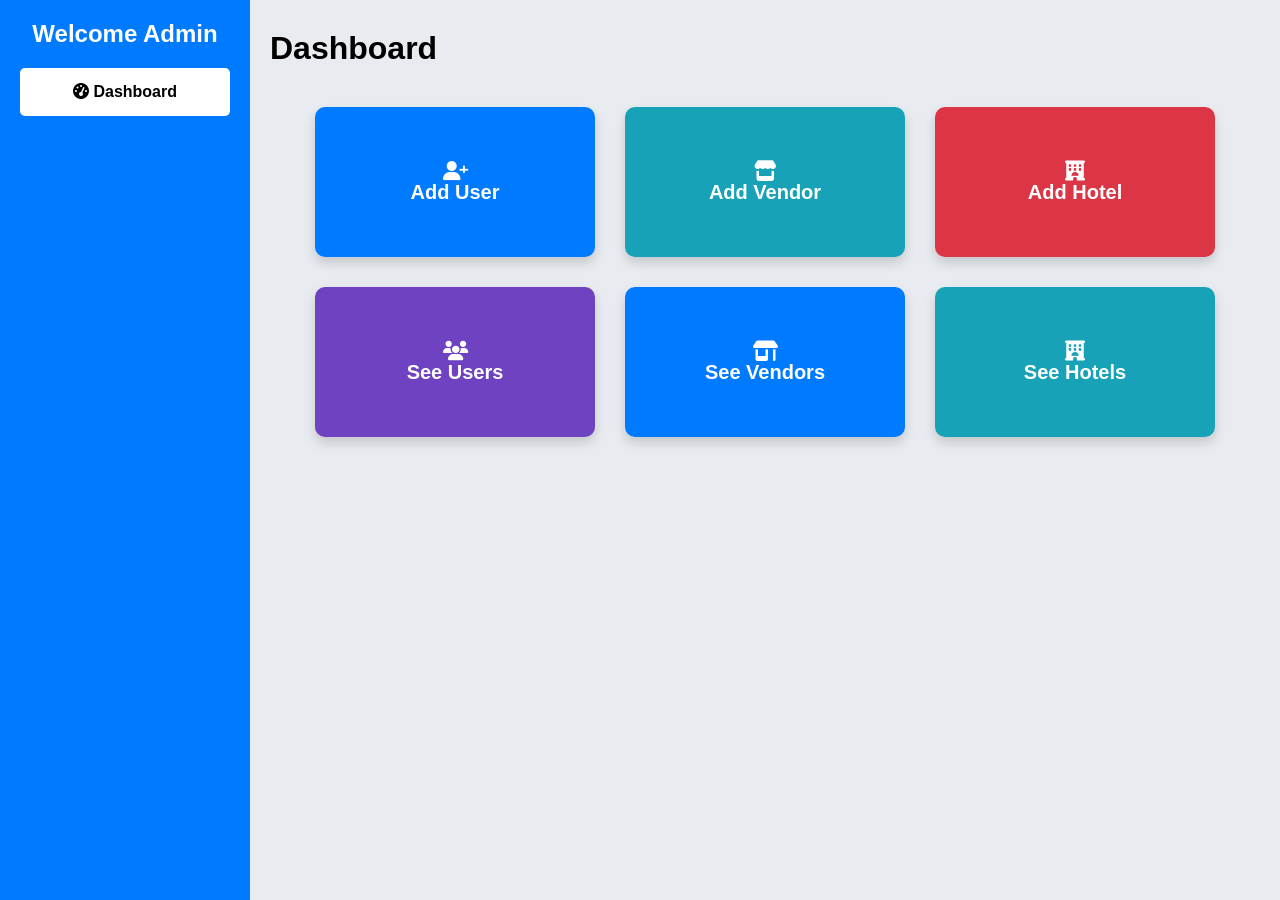
<file: index.html>
<!DOCTYPE html>
<html lang="en">
<head>
    <meta charset="UTF-8">
    <meta name="viewport" content="width=device-width, initial-scale=1.0">
    <title>Dashboard</title>
    <link rel="stylesheet" href="style.css">
    <link rel="stylesheet" href="https://cdnjs.cloudflare.com/ajax/libs/font-awesome/6.4.0/css/all.min.css">
   
</head>
<body>
    <!-- navbar -->
    <div class="sidebar">
        <div class="profile">
            <!-- <img src="images/anklegaming logo.png" alt="Profile"> -->
            <h2>Welcome Admin</h2>
            <!-- <p class="online">● Online </p> -->
        </div>
        <div class="menu">
            <div class="dashboard-item" onclick="location.href='index.html'"><i class="fas fa-tachometer-alt"></i> Dashboard</div>
        </div>
    </div>
    <!-- dashboard divs -->
    <div class="content">
        <h1>Dashboard</h1>
        <div class="dashboard-row">
            <div class="dashboard-card blue" onclick="location.href='add-user.html'"><i class="fas fa-user-plus"></i> Add User</div>
            <div class="dashboard-card green" onclick="location.href='add-vendor.html'"><i class="fas fa-store"></i> Add Vendor</div>
            <div class="dashboard-card red" onclick="location.href='add-hotel.html'"><i class="fas fa-hotel"></i> Add Hotel</div>
        </div>
        <div class="dashboard-row">
            <div class="dashboard-card purple" onclick="location.href='see-user.html'"><i class="fas fa-users"></i> See Users</div>
            <div class="dashboard-card blue" onclick="location.href='see-vendor.html'"><i class="fas fa-store-alt"></i> See Vendors</div>
            <div class="dashboard-card green" onclick="location.href='see-hotel.html'"><i class="fas fa-hotel"></i> See Hotels</div>
        </div>
    </div>
    <script>
        document.querySelectorAll('.dashboard-card').forEach(card => {
            card.addEventListener('mouseenter', () => {
                card.style.transform = 'scale(1.1)';
                card.style.boxShadow = '0 10px 20px rgba(0, 0, 0, 0.25)';
            });
            card.addEventListener('mouseleave', () => {
                card.style.transform = 'scale(1)';
                card.style.boxShadow = '0 6px 12px rgba(0, 0, 0, 0.15)';
            });
        });
    </script>
</body>
</html>

<?php ?>
</file>
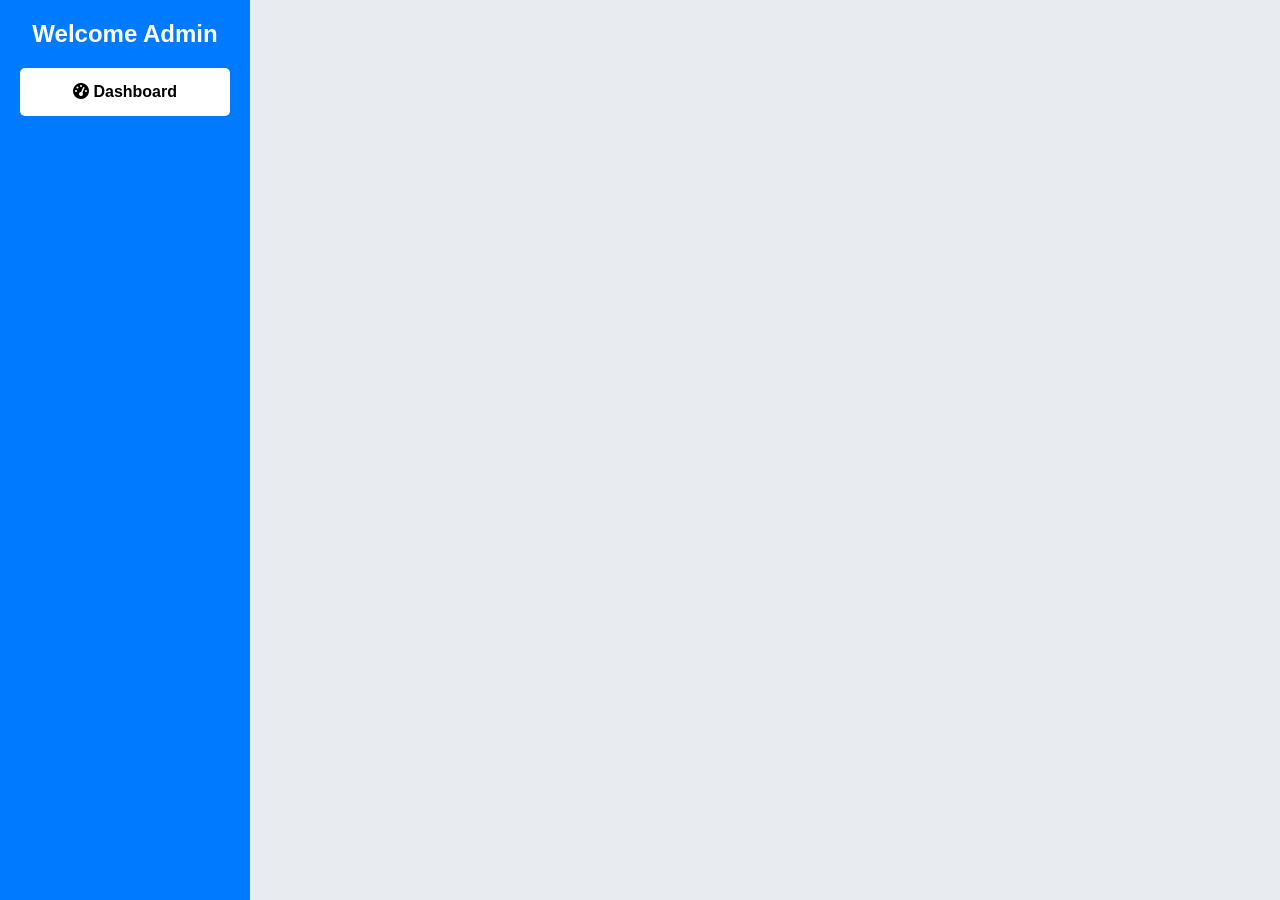
<file: add-hotel.html>
<!DOCTYPE html>
<html lang="en">
<head>
    <meta charset="UTF-8">
    <meta name="viewport" content="width=device-width, initial-scale=1.0">
    <title>add-user</title>
    <link rel="stylesheet" href="style.css">
    <link rel="stylesheet" href="https://cdnjs.cloudflare.com/ajax/libs/font-awesome/6.4.0/css/all.min.css">
</head>
<body>
  <!-- navbar -->
  <div class="sidebar">
    <div class="profile">
        <!-- <img src="images/anklegaming logo.png" alt="Profile"> -->
        <h2>Welcome Admin</h2>
        <!-- <p class="online">● Online </p> -->
    </div>
    <div class="menu">
        <div class="dashboard-item" onclick="location.href='index.html'"><i class="fas fa-tachometer-alt"></i> Dashboard</div>
    </div>
</div>
</body>
</html>

<?php ?>
</file>
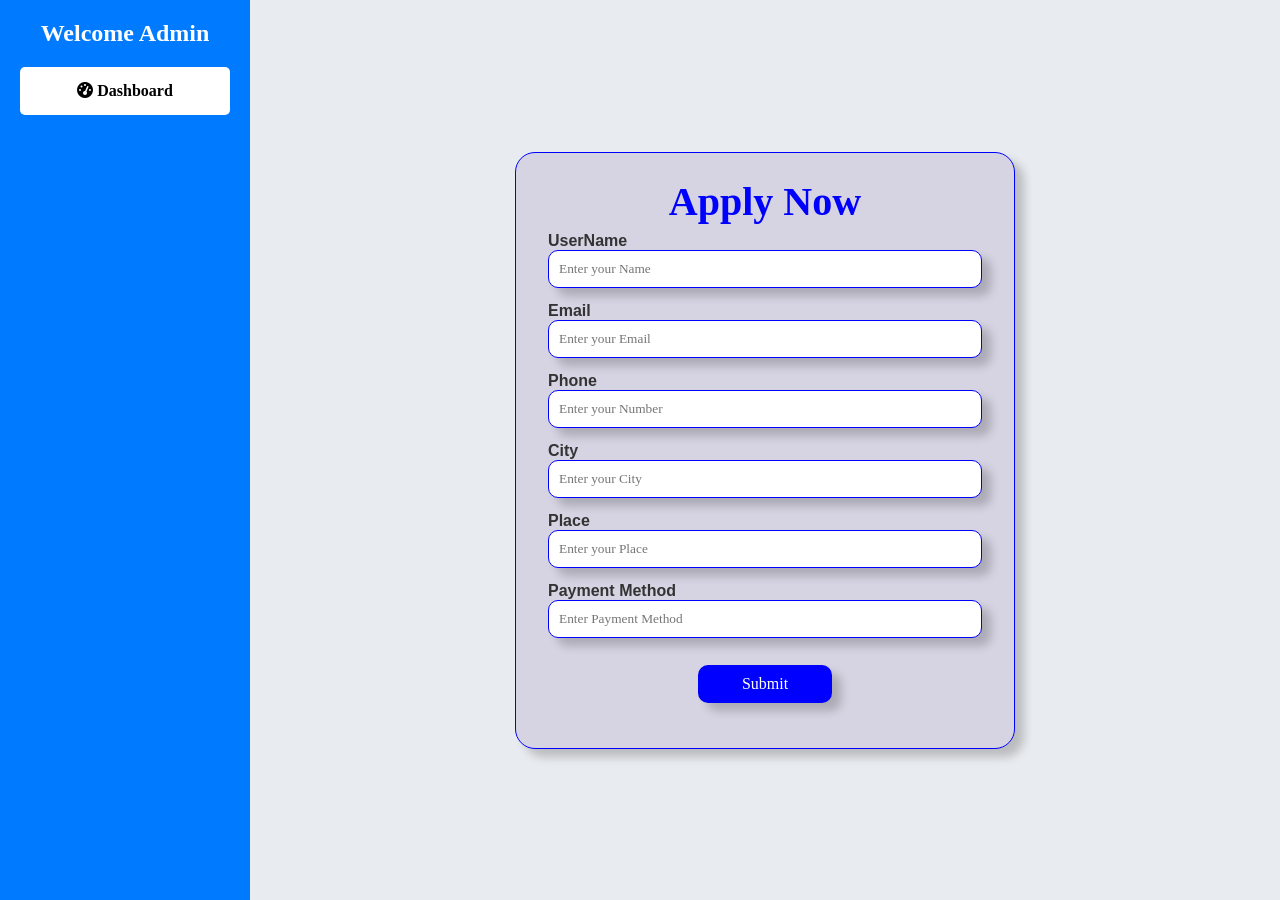
<file: add-user.html>
<!DOCTYPE html>
<html lang="en">
<head>
    <meta charset="UTF-8">
    <meta name="viewport" content="width=device-width, initial-scale=1.0">
    <title>add-user</title>
    <link rel="stylesheet" href="style.css">
    <link rel="stylesheet" href="https://cdnjs.cloudflare.com/ajax/libs/font-awesome/6.4.0/css/all.min.css">
    <style>
   
*{
  font-family: tahoma;
}

/* Background color ko halka grayish-white banaya */
.forms {
  background-color:rgb(214, 212, 226); /* White se thoda kam white */
  margin: auto;
  width: 80%;
  max-width: 500px; /* Form ki max width set ki */
  padding: 25px; /* Padding adjust ki */
  border-radius: 20px;
  border: 1px solid blue;
  box-shadow: 9px 8px 10px rgba(0, 0, 0, 0.2); /* Thoda shadow effect */
}

/* Labels aur headings */
label {
  color: #333; /* Thoda dark gray color */
  font-family: 'Segoe UI', Tahoma, Geneva, Verdana, sans-serif;
  font-weight: 600;
}

.forms h2 {
  text-align: center;
  font-size: 2.5em;
  color: blue;
}

/* Input fields */
input {
  width: 100%;
  padding: 10px;
  border-radius: 10px;
  border: 1px solid blue;
  background-color: white;
  box-shadow:9px 8px 10px rgba(0, 0, 0, 0.2);
}

.form-group{
  padding: 7px;
}

input:hover{
  border: 1px solid blue;
}

/* Submit button ko center aur responsive banaya */
.btn {
  display: block;
  width: 30%; /* Button ka width adjust kiya */
  max-width: 200px; /* Button ka max width set ki */
  margin: 20px auto; /* Auto se center me fix kiya */
  padding: 10px;
  border-radius: 10px;
  border: none;
  background-color: blue;
  color: white;
  font-size: 1em;
  cursor: pointer;
  transition: 0.3s ease;
}

.btn:hover {
  background-color: darkblue;
}

/* Responsive Design */
@media (max-width: 768px) {
  .forms {
    width: 90%; /* Chhoti screen par width adjust */
    padding: 20px;
  }

  h2 {
    font-size: 2em;
  }

  .submit-btn {
    width: 80%; /* Button ko chhoti screen par bada kiya */
  }
}

    </style>
</head>
<body>
  <!-- navbar -->
  <div class="sidebar">
    <div class="profile">
        <!-- <img src="images/anklegaming logo.png" alt="Profile"> -->
        <h2>Welcome Admin</h2>
        <!-- <p class="online">● Online </p> -->
    </div>
    <div class="menu">
        <div class="dashboard-item" onclick="location.href='index.html'"><i class="fas fa-tachometer-alt"></i> Dashboard</div>
    </div>
  </div>

<!-- form -->
 
<div class="forms">
  <h2>Apply Now</h2>
  <form action="#" method="post">
    <div class="form-group">
    <label>UserName</label>
    <br>
    <input type="text" name="username" placeholder="Enter your Name" required>
    <br>
  </div>

  <div class="form-group">
    <label>Email</label>
    <br>
    <input type="email" name="email" placeholder="Enter your Email" required>
    <br>
  </div>

  <div class="form-group">
    <label>Phone</label>
    <br>
    <input type="number" name="number" placeholder="Enter your Number" required>
    <br>
  </div>

    <div class="form-group">
    <label>City</label>
    <br>
    <input type="text" name="city" placeholder="Enter your City" required>
    <br>
  </div>

    <div class="form-group">
    <label>Place</label>
    <br>
    <input type="text" name="place" placeholder="Enter your Place" required>
    <br>
  </div>

    <div class="form-group">
    <label>Payment Method</label>
    <br>
    <input type="text" name="payment" placeholder="Enter Payment Method" required>
    <br>
  </div>
    
    <input type="submit" name="submit" value="Submit" class="btn">
  </form>
</div>

       
</body>
</html>

<!-- <?php
// Database connection
$con = new mysqli('localhost', 'root', '', 'travle');

// Check connection
if ($con->connect_error) {
    die("Connection failed: " . $con->connect_error);
}

if (isset($_POST['submit'])) {
    // Getting form inputs & securing data
    $name = mysqli_real_escape_string($con, $_POST["username"]);
    $email = mysqli_real_escape_string($con, $_POST["email"]);
    $number = mysqli_real_escape_string($con, $_POST["number"]);
    $city = mysqli_real_escape_string($con, $_POST["city"]);
    $place = mysqli_real_escape_string($con, $_POST["place"]);
    $payment = mysqli_real_escape_string($con, $_POST["payment"]);

    // Insert query
    $sql = "INSERT INTO work (username, email, number, city, place, payment) 
            VALUES ('$name', '$email', '$number', '$city', '$place', '$payment')";

    if (mysqli_query($con, $sql)) {
        echo "<script>alert('Data inserted successfully!');</script>";
    } else {
        echo "<script>alert('Data insertion failed: " . mysqli_error($con) . "');</script>";
    }
}
?> -->
</file>
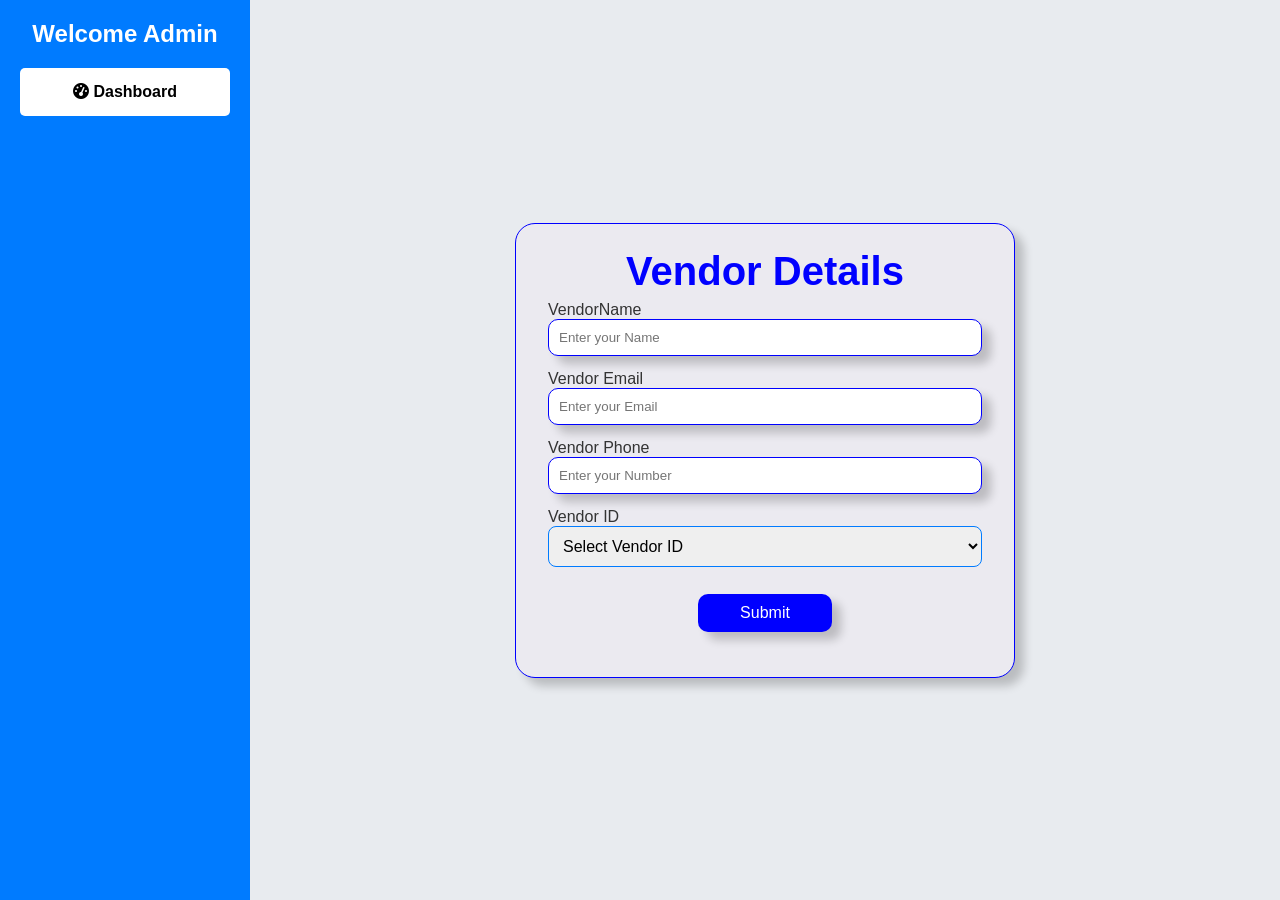
<file: add-vendor.html>
<!DOCTYPE html>
<html lang="en">
<head>
    <meta charset="UTF-8">
    <meta name="viewport" content="width=device-width, initial-scale=1.0">
    <title>add-user</title>
    <link rel="stylesheet" href="style.css">
    <link rel="stylesheet" href="https://cdnjs.cloudflare.com/ajax/libs/font-awesome/6.4.0/css/all.min.css">
    <style>

        *{
            font-family: 'Segoe UI', Tahoma, Geneva, Verdana, sans-serif;
        }
        /* Background color ko halka grayish-white banaya */
.forms {
  background-color:rgb(235, 234, 240); /* White se thoda kam white */
  margin: auto;
  width: 80%;
  max-width: 500px; /* Form ki max width set ki */
  padding: 25px; /* Padding adjust ki */
  border-radius: 20px;
  border: 1px solid blue;
  box-shadow: 9px 8px 10px rgba(0, 0, 0, 0.2); /* Thoda shadow effect */
}

/* Labels aur headings */
label {
  color: #333; /* Thoda dark gray color */
}

.forms h2 {
  text-align: center;
  font-size: 2.5em;
  color: blue;
}

/* Input fields */
input {
  width: 100%;
  padding: 10px;
  border-radius: 10px;
  border: 1px solid blue;
  background-color: white;
  box-shadow:9px 8px 10px rgba(0, 0, 0, 0.2);
}

.form-group{
  padding: 7px;
}

input:hover{
  border: 1px solid blue;
}

/* Submit button ko center aur responsive banaya */
.btn {
  display: block;
  width: 30%; /* Button ka width adjust kiya */
  max-width: 200px; /* Button ka max width set ki */
  margin: 20px auto; /* Auto se center me fix kiya */
  padding: 10px;
  border-radius: 10px;
  border: none;
  background-color: blue;
  color: white;
  font-size: 1em;
  cursor: pointer;
  transition: 0.3s ease;
}

.btn:hover {
  background-color: darkblue;
}

/* Responsive Design */
@media (max-width: 768px) {
  .forms {
    width: 90%; /* Chhoti screen par width adjust */
    padding: 20px;
  }

  h2 {
    font-size: 2em;
  }

  .submit-btn {
    width: 80%; /* Button ko chhoti screen par bada kiya */
  }
}

/* dropdown css */
.form-group select {
        width: 100%;
        padding: 10px;
        border: 1px solid #007bff;
        border-radius: 8px;
        font-size: 16px;
        transition: 0.3s;
    }
    .form-group select:focus {
        border-color: #007bff;
        outline: none;
        box-shadow: 0 0 10px rgba(0, 123, 255, 0.2);
    }

    </style>
</head>
<body>
  <!-- navbar -->
  <div class="sidebar">
    <div class="profile">
        <!-- <img src="images/anklegaming logo.png" alt="Profile"> -->
        <h2>Welcome Admin</h2>
        <!-- <p class="online">● Online </p> -->
    </div>
    <div class="menu">
        <div class="dashboard-item" onclick="location.href='index.html'"><i class="fas fa-tachometer-alt"></i> Dashboard</div>
    </div>
    </div>

<!-- forms -->

<div class="forms">
    <h2>Vendor Details</h2>
    <form action="#" method="post">
      <div class="form-group">
      <label>VendorName</label>
      <br>
      <input type="text" name="username" placeholder="Enter your Name" required>
      <br>
    </div>
  
    <div class="form-group">
      <label>Vendor Email</label>
      <br>
      <input type="email" name="email" placeholder="Enter your Email" required>
      <br>
    </div>
  
    <div class="form-group">
      <label>Vendor Phone</label>
      <br>
      <input type="number" name="number" placeholder="Enter your Number" required>
      <br>
    </div>
  
    <div class="form-group">
        <label for="vendor_id">Vendor ID</label>
        <br>
        <select name="vendor_id" id="vendor_id" required>
            <option value="">Select Vendor ID</option>
            <option value="VND001">aadhar card</option>
            <option value="VND002">pan card</option>
            <option value="VND003">VND003</option>
            <option value="VND004">VND004</option>
        </select>
        <br>
    </div>
      
      <input type="submit" name="submit" value="Submit" class="btn">
    </form>
  </div>



</body>
</html>



<!-- <?php ?> -->
</file>
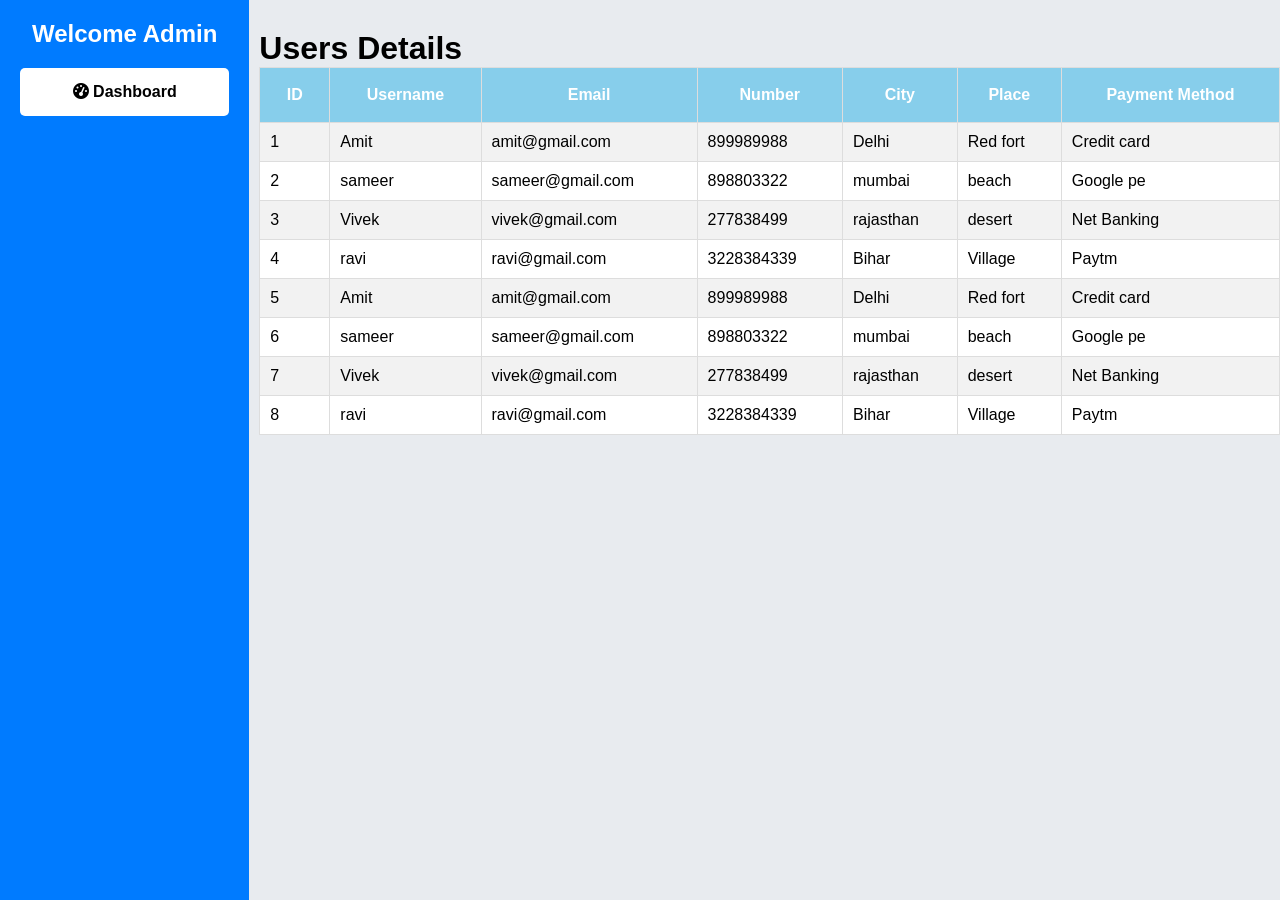
<file: see-user.html>
<!DOCTYPE html>
<html lang="en">
<head>
    <meta charset="UTF-8">
    <meta name="viewport" content="width=device-width, initial-scale=1.0">
    <title>add-user</title>
    <link rel="stylesheet" href="style.css">
    <link rel="stylesheet" href="https://cdnjs.cloudflare.com/ajax/libs/font-awesome/6.4.0/css/all.min.css">
    <style>

      *{
        font-family: 'Segoe UI', Tahoma, Geneva, Verdana, sans-serif;
      }
        
/* table css */
.table-container {
  width: 80vw;
  margin-left: 10px;
  margin-top: 30px;
    /* overflow-x: auto;  */
}
.table-container h2{
font-size: 2em;
}

table {
  width: 100%;
  border-collapse: collapse;
  background: white;
}
th, td {
  padding: 10px;
  text-align: left;
  border: 1px solid #ddd;
}
th {
  background-color: skyblue;
  color: white;
  text-align: center;
  padding: 18px;
}
tr:nth-child(even) {
  background-color: #f2f2f2;
}
@media (max-width: 600px) {
  table {
      font-size: 14px;
  }
  th, td {
      padding: 8px;
  }
}
    </style>
</head>
<body>
  <!-- navbar -->
  <div class="sidebar">
    <div class="profile">
        <!-- <img src="images/anklegaming logo.png" alt="Profile"> -->
        <h2>Welcome Admin</h2>
        <!-- <p class="online">● Online </p> -->
    </div>
    <div class="menu">
        <div class="dashboard-item" onclick="location.href='index.html'"><i class="fas fa-tachometer-alt"></i> Dashboard</div>
    </div>
</div>
</body>
</html>

<div class="table-container">
  <h2>  Users Details </h2>
    <table>
        <tr>
            <th>ID</th>
            <th>Username</th>
            <th>Email</th>
            <th>Number</th>
            <th>City</th>
            <th>Place</th>
            <th>Payment Method</th>
        </tr>


        <tr>
          <td>1</td>
          <td>Amit</td>
          <td>amit@gmail.com</td>
          <td>899989988</td>
          <td>Delhi</td>
          <td>Red fort</td>
          <td>Credit card</td>
        </tr>

        <tr>
          <td>2</td>
          <td>sameer</td>
          <td>sameer@gmail.com</td>
          <td>898803322</td>
          <td>mumbai</td>
          <td>beach</td>
          <td>Google pe</td>
        </tr>

        <tr>
          <td>3</td>
          <td>Vivek</td>
          <td>vivek@gmail.com</td>
          <td>277838499</td>
          <td>rajasthan</td>
          <td>desert</td>
          <td>Net Banking</td>
        </tr>

        <tr>
          <td>4</td>
          <td>ravi</td>
          <td>ravi@gmail.com</td>
          <td>3228384339</td>
          <td>Bihar</td>
          <td>Village</td>
          <td>Paytm</td>
        </tr>

        <tr>
          <td>5</td>
          <td>Amit</td>
          <td>amit@gmail.com</td>
          <td>899989988</td>
          <td>Delhi</td>
          <td>Red fort</td>
          <td>Credit card</td>
        </tr>

        <tr>
          <td>6</td>
          <td>sameer</td>
          <td>sameer@gmail.com</td>
          <td>898803322</td>
          <td>mumbai</td>
          <td>beach</td>
          <td>Google pe</td>
        </tr>

        <tr>
          <td>7</td>
          <td>Vivek</td>
          <td>vivek@gmail.com</td>
          <td>277838499</td>
          <td>rajasthan</td>
          <td>desert</td>
          <td>Net Banking</td>
        </tr>

        <tr>
          <td>8</td>
          <td>ravi</td>
          <td>ravi@gmail.com</td>
          <td>3228384339</td>
          <td>Bihar</td>
          <td>Village</td>
          <td>Paytm</td>
        </tr>

 </table>
</body>
</html>


<!-- <?php
        // Database connection
        $con = new mysqli('localhost', 'root', '', 'travle');

        // Check connection
        if ($con->connect_error) {
            die("Connection failed: " . $con->connect_error);
        }

        // Fetch data from database
        $sql = "SELECT * FROM work";
        $result = $con->query($sql);

        if ($result->num_rows > 0) {
            while ($row = $result->fetch_assoc()) {
                echo "<tr>
                        <td>" . $row["id"] . "</td>
                        <td>" . $row["username"] . "</td>
                        <td>" . $row["email"] . "</td>
                        <td>" . $row["number"] . "</td>
                        <td>" . $row["city"] . "</td>
                        <td>" . $row["place"] . "</td>
                        <td>" . $row["payment"] . "</td>
                      </tr>";
            }
        } else {
            echo "<tr><td colspan='7'>No data found</td></tr>";
        }

        $con->close();
        ?>
    </table>
</div> -->
</file>
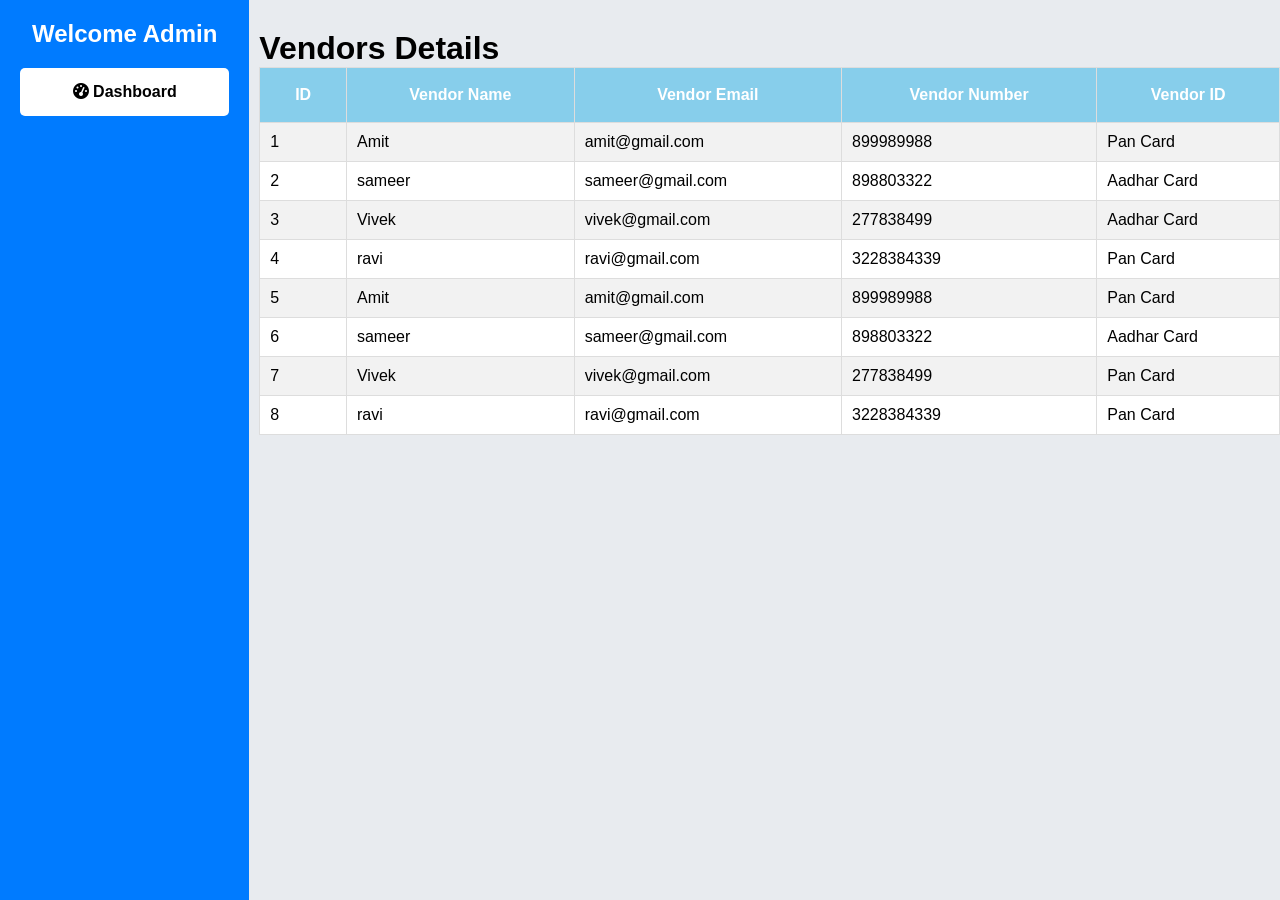
<file: see-vendor.html>
<!DOCTYPE html>
<html lang="en">
<head>
    <meta charset="UTF-8">
    <meta name="viewport" content="width=device-width, initial-scale=1.0">
    <title>add-user</title>
    <link rel="stylesheet" href="style.css">
    <link rel="stylesheet" href="https://cdnjs.cloudflare.com/ajax/libs/font-awesome/6.4.0/css/all.min.css">
    <style>

     *{
        font-family: 'Segoe UI', Tahoma, Geneva, Verdana, sans-serif;
     }   
        /* table css */
.table-container {
  width: 80vw;
  margin-left: 10px;
  margin-top: 30px;

    /* overflow-x: auto;  */
}
.table-container h2{
font-size: 2em;
}

table {
  width: 100%;
  border-collapse: collapse;
  background: white;
}
th, td {
  padding: 10px;
  text-align: left;
  border: 1px solid #ddd;
}
th {
  background-color: skyblue;
  color: white;
  text-align: center;
  padding: 18px;
}
tr:nth-child(even) {
  background-color: #f2f2f2;
}
@media (max-width: 600px) {
  table {
      font-size: 14px;
  }
  th, td {
      padding: 8px;
  }
}
    </style>
</head>
<body>
  <!-- navbar -->
  <div class="sidebar">
    <div class="profile">
        <!-- <img src="images/anklegaming logo.png" alt="Profile"> -->
        <h2>Welcome Admin</h2>
        <!-- <p class="online">● Online </p> -->
    </div>
    <div class="menu">
        <div class="dashboard-item" onclick="location.href='index.html'"><i class="fas fa-tachometer-alt"></i> Dashboard</div>
    </div>
</div>

<div class="table-container">
    <h2>  Vendors Details </h2>
      <table>
          <tr>
              <th>ID</th>
              <th>Vendor Name</th>
              <th>Vendor Email</th>
              <th>Vendor Number</th>
              <th>Vendor ID</th>
          </tr>
  
  
          <tr>
            <td>1</td>
            <td>Amit</td>
            <td>amit@gmail.com</td>
            <td>899989988</td>
            <td>Pan Card</td>
          </tr>
  
          <tr>
            <td>2</td>
            <td>sameer</td>
            <td>sameer@gmail.com</td>
            <td>898803322</td>
            <td>Aadhar Card </td>
          
          </tr>
  
          <tr>
            <td>3</td>
            <td>Vivek</td>
            <td>vivek@gmail.com</td>
            <td>277838499</td>
            <td>Aadhar Card</td>
          
          </tr>
  
          <tr>
            <td>4</td>
            <td>ravi</td>
            <td>ravi@gmail.com</td>
            <td>3228384339</td>
            <td>Pan Card</td>
         
          </tr>
  
          <tr>
            <td>5</td>
            <td>Amit</td>
            <td>amit@gmail.com</td>
            <td>899989988</td>
            <td>Pan Card</td>
          
          </tr>
  
          <tr>
            <td>6</td>
            <td>sameer</td>
            <td>sameer@gmail.com</td>
            <td>898803322</td>
            <td>Aadhar Card</td>
          
          </tr>
  
          <tr>
            <td>7</td>
            <td>Vivek</td>
            <td>vivek@gmail.com</td>
            <td>277838499</td>
            <td>Pan Card</td>
          
          </tr>
  
          <tr>
            <td>8</td>
            <td>ravi</td>
            <td>ravi@gmail.com</td>
            <td>3228384339</td>
            <td>Pan Card</td>
          
          </tr>
  
   </table>
  



</body>
</html>

<!-- <?php ?> -->
</file>
<file: style.css>
* {
    margin: 0;
    padding: 0;
    box-sizing: border-box;
    font-family: 'Segoe UI', Tahoma, Geneva, Verdana, sans-serif;
}
body {
    display: flex;
    height: 100vh;
    background: #e8ebef;
}
.sidebar {
    width: 250px;
    background: #007bff;
    color: white;
    padding: 20px;
    display: flex;
    flex-direction: column;
    align-items: center;
}
.profile {
    text-align: center;
    margin-bottom: 20px;
}
.profile img {
    width: 80px;
    height: 80px;
    border-radius: 50%;
    margin-bottom: 10px;
}
.profile h3 {
    margin-bottom: 5px;
}
.online {
    color: #28a745;
    font-size: 14px;
}
.menu {
    width: 100%;
}
.menu .dashboard-item {
    background: white;
    padding: 15px;
    text-align: center;
    border-radius: 5px;
    cursor: pointer;
    transition: 0.3s;
    font-size: 16px;
    font-weight: bold;
    margin-bottom: 10px;
    color: black;
}
.menu .dashboard-item:hover {
    background: rgb(221, 221, 223);
    color: #000;
}
.content {
    flex: 1;
    padding: 20px;
}
.dashboard-row {
    display: flex;
    flex-wrap: wrap;
    justify-content: center;
    gap: 30px;
    margin-bottom: 30px;
}
.dashboard-card {
    background: white;
    padding: 30px;
    text-align: center;
    border-radius: 10px;
    cursor: pointer;
    transition: transform 0.3s ease, box-shadow 0.3s ease;
    box-shadow: 0 6px 12px rgba(0, 0, 0, 0.15);
    font-size: 20px;
    font-weight: bold;
    display: flex;
    flex-direction: column;
    align-items: center;
    justify-content: center;
    height: 150px;
    width: 280px;
    color: white;
}
.dashboard-card:hover {
    transform: scale(1.05);
    box-shadow: 0 8px 16px rgba(0, 0, 0, 0.2);
}

.content h1{
    margin-bottom: 40px;
    margin-top: 10px;
    font-size: 2em;
}

.blue { background: #007bff; }
.green { background: #17a2b8; }
.red { background: #dc3545; }
.purple { background: #6f42c1; }
@media (max-width: 768px) {
    .dashboard-row {
        flex-direction: column;
        align-items: center;
    }
}
</file>
